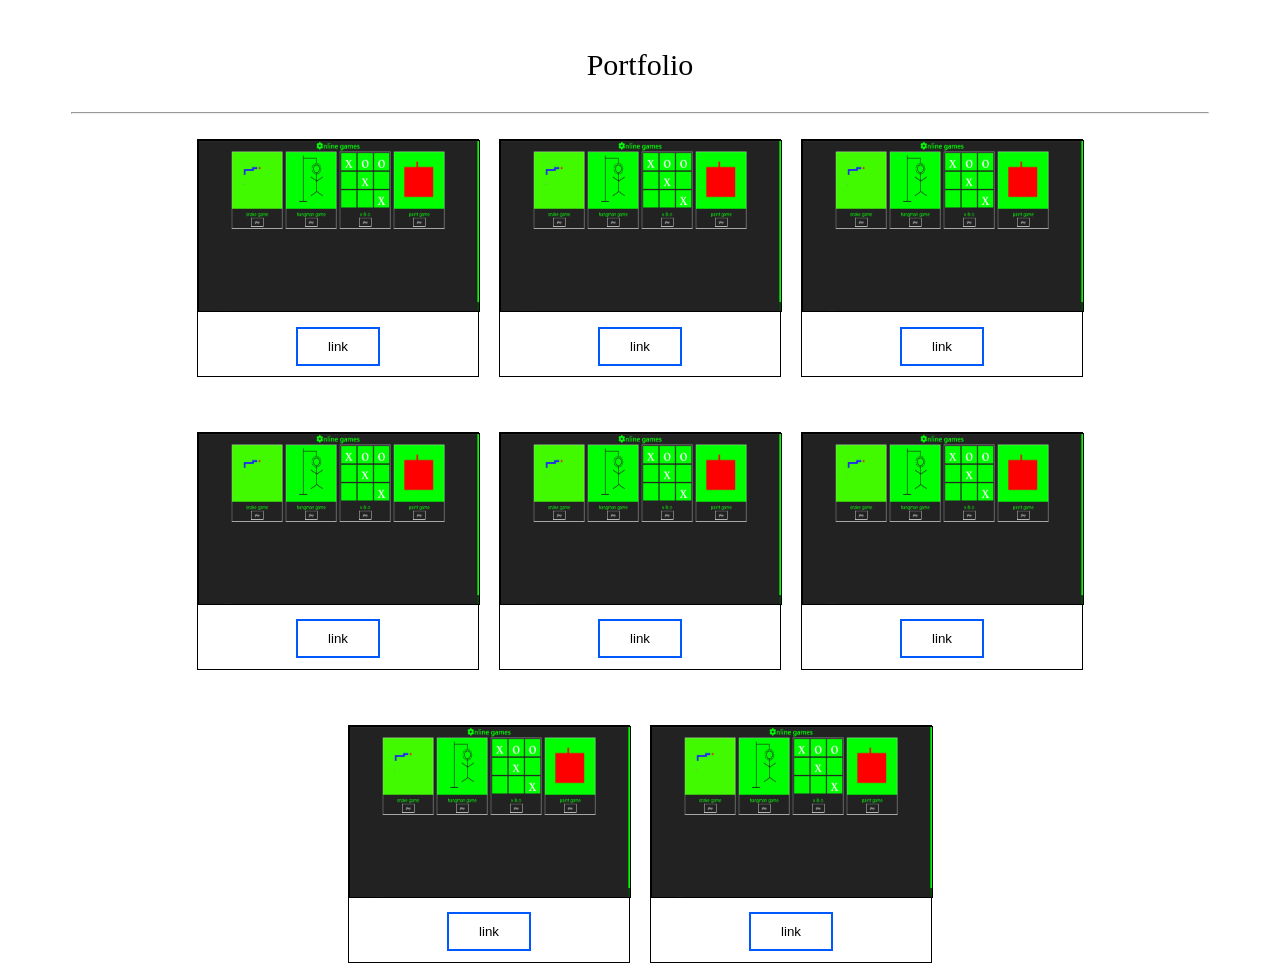
<file: html/projects.html>
<!DOCTYPE html>
<html lang="en">
<head>
    <meta charset="UTF-8">
    <meta http-equiv="X-UA-Compatible" content="IE=edge">
    <meta name="viewport" content="width=device-width, initial-scale=1.0">
    <title>Mohammed Hamdy | projects</title>
    <!-- css files -->
    <link rel="stylesheet" href="../css/projects.css">
    <link rel="stylesheet" href="../css/wifi.css">
    <!-- <link rel="stylesheet" href="../css/dark.css"> -->
    <!-- <link rel="stylesheet" href="../css/light.css"> -->
    <!-- css files -->
    <!-- font-awesome -->
    <link rel="stylesheet" href="https://cdnjs.cloudflare.com/ajax/libs/font-awesome/6.3.0/css/all.min.css">
    <!-- font-awesome -->
    <!-- js files -->
    <script defer src="../js/wifi.js"></script>
    <!-- js files -->
</head>
<body>
    <!-- Start wifi errors code -->
    <div id="wifi" class="wifi">
        <i class="fa-solid fa-wifi wifi-icon"></i>
        <p>sorry but, There is something in your network</p>
        <button id="reload-button" class="reload-button">reload <i class="fa-solid fa-rotate-right"></i></button>
        <span id="loader" class="loader"></span>
    </div>
    <!-- End wifi errors code -->
    <main id="Portfolio" class="Portfolio">
        <p class="title-of-portfolio">Portfolio</p>
        <hr>
        <div class="container">
            <div class="project-card project-card-1">
                <div class="container-of-image">
                    <img src="../images/p1.png">
                </div>
                <div class="container-of-link">
                    <button class="link-button">link</button>
                </div>
            </div>
            <div class="project-card project-card-1">
                <div class="container-of-image">
                    <img src="../images/p1.png">
                </div>
                <div class="container-of-link">
                    <button class="link-button">link</button>
                </div>
            </div>
            <div class="project-card project-card-1">
                <div class="container-of-image">
                    <img src="../images/p1.png">
                </div>
                <div class="container-of-link">
                    <button class="link-button">link</button>
                </div>
            </div>
            <div class="project-card project-card-1">
                <div class="container-of-image">
                    <img src="../images/p1.png">
                </div>
                <div class="container-of-link">
                    <button class="link-button">link</button>
                </div>
            </div>
            <div class="project-card project-card-1">
                <div class="container-of-image">
                    <img src="../images/p1.png">
                </div>
                <div class="container-of-link">
                    <button class="link-button">link</button>
                </div>
            </div>
            <div class="project-card project-card-1">
                <div class="container-of-image">
                    <img src="../images/p1.png">
                </div>
                <div class="container-of-link">
                    <button class="link-button">link</button>
                </div>
            </div>
            <div class="project-card project-card-1">
                <div class="container-of-image">
                    <img src="../images/p1.png">
                </div>
                <div class="container-of-link">
                    <button class="link-button">link</button>
                </div>
            </div>
            <div class="project-card project-card-1">
                <div class="container-of-image">
                    <img src="../images/p1.png">
                </div>
                <div class="container-of-link">
                    <button class="link-button">link</button>
                </div>
            </div>
        </div>
    </main>
</body>
</html>
</file>
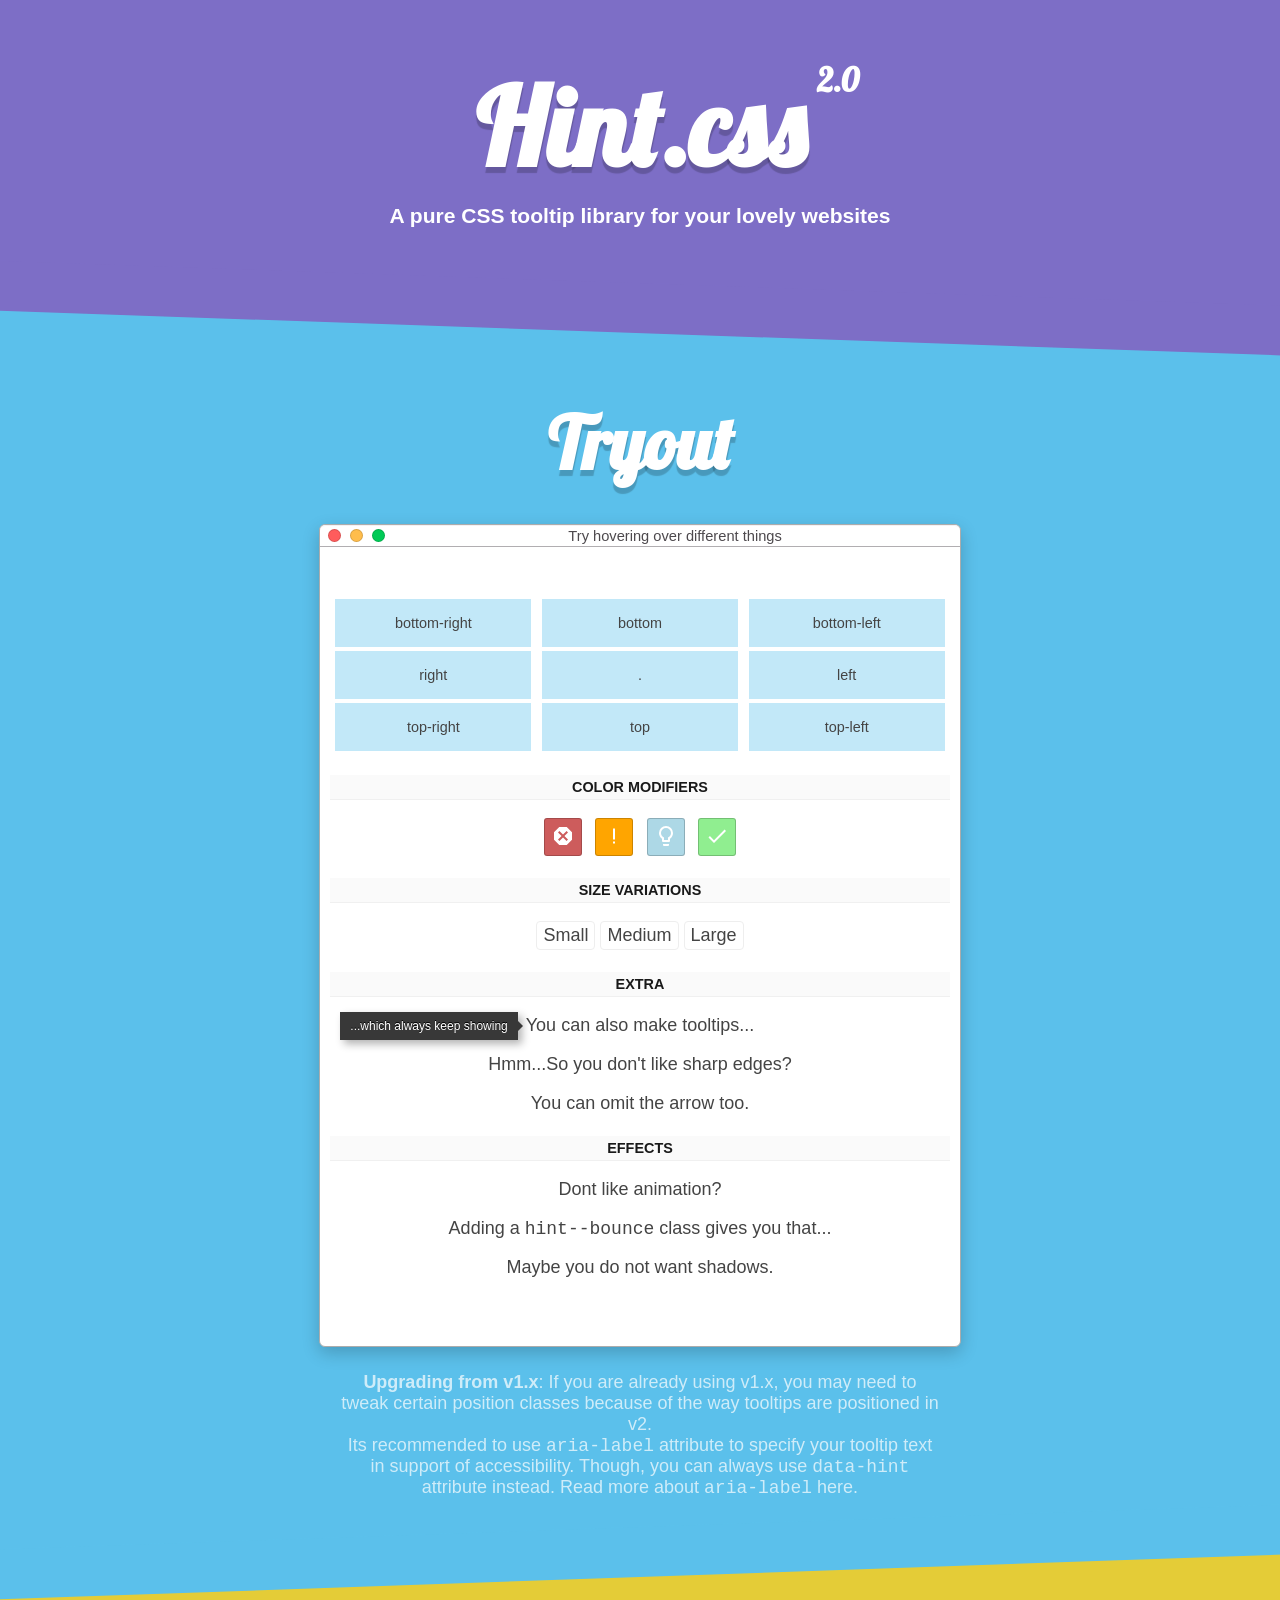
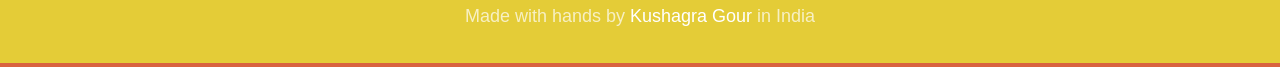
<file: css/hint.css-master/demo.html>
<!DOCTYPE html>
<html>
	<head>
		<meta charset="utf-8">
		<meta http-equiv="X-UA-Compatible" content="IE=edge,chrome=1">
		<title>Hint.css - A tooltip library in CSS</title>
		<meta name="description" content="A CSS only tooltip library">
		<meta name="viewport" content="width=device-width">
		<link href='https://fonts.googleapis.com/css?family=Lobster&display=swap' rel='stylesheet' type='text/css'>

		<link rel="image_src" href="hint.png"/>

		<style type="text/css">
			body {
				text-align: center;
				font-family: Arial;
				background: #D9623F;
				min-height: 100vh;
				font-size: 18px;
				padding: 0;
				margin: 0;
				color: white;
			}

			h1 {
				font-size: 6em;
					text-shadow: 0 6px 1px rgba(0, 0, 0, 0.2);
				font-family: 'Lobster', cursive;
			}
			h2 {
				font-size: 4em;
				margin: 0.5em 0;
					text-shadow: 0 6px 1px rgba(0, 0, 0, 0.2);
				font-family: 'Lobster', cursive;
			}
			.version {
					font-size: 0.3em;
					border-radius: 50%;
					padding: 1px 11px;
					text-shadow: none;
					top: 0px;
					position: absolute;
					right: -65px;
			}
			.section {
				padding: 3em 0;
				position: relative;
			}
			.section:after {
					content: '';
					position: absolute;
					bottom: -25px;
					background: inherit;
					left: -4px;
					height: 50px;
					right: -2px;
					z-index: 1;
					transform: rotate(2deg);
			}
			.section:last-of-type {
				padding-bottom: 2em;
			}
			.section:last-of-type:after {
				display: none;
			}
			.section--inverted:after {
					left: -4px;
					height: 50px;
					right: -2px;
					z-index: 1;
					transform: rotate(-2deg);
			}
			.hero {
				background: #5CC2F1;
				background: #81C439;
				background: #7D6EC6;
					/*text-shadow: 0 3px 7px rgba(0,0,0,0.25);*/
			}
			.section:nth-child(2) {
				background: #9993C1;
				background: #8BBA66;
				background: #5BC0EB;
				background:
			}
			.section:nth-child(3) {
				background: #D9623F;
				background: #E4CC37;
				/* #BD3769 */
				/* #E18335 */
			}
			.section:nth-child(4) {
				background: #7D6EC6;
			}
			.section:nth-child(5) {
				background: #D9623F;
				/*background: ##E18335;*/
				/* #BD3769 */
				/* #E18335 */
			}
			.section-inner {
				max-width: 600px;
				margin: 0 auto;
			}
			h1,h3{
				margin: 5px 0;
			}
			a {
				color: #1A5A7A;
				color: #fff;
				outline: none;
				text-decoration: none;
			}
			.btn {
				/*background: rgba(0,0,0,0.2);*/
				background: white;
				padding: 20px;
				display: inline-block;
				border-radius: 8px;
				text-transform: uppercase;
				transition: 0.3s ease;
			}
			.btn:hover {
				transform: scale(1.2);
			}
			.download-btn {
				color: #7D6EC6;
				margin-top: 1em;
			}
			.position-grid {
				display: flex;
				flex-wrap: wrap;
			}
			.position-grid__cell {
				flex: 1 33.33%;
				font-size: 0.8em;
			}
			.position-grid__cell a {
				display: inline-block;
				width: 90%;
				background: rgba(91, 192, 235, 0.37);
				color: white;
				margin: 2px 0;
				padding: 16px 5px;
			}
			.status-icon {
				background: indianred;
				fill: white;
				border-radius: 3px;
				padding: 5px 6px 2px;
				margin: 0 4px;
				border: 1px solid rgba(0,0,0,0.2);
			}
			.features ul {
				padding: 0;
				list-style: none;
			}
			.footer {
				color: rgba(255, 255, 255, 0.7);
			}
			.window {
				background: #fff;
				width: 50vw;
				min-width: 450px;
				margin: auto;
				border: 1px solid #acacac;
				border-radius: 6px;
				box-shadow: 0px 6px 17px rgba(0,0,0,0.2);
				cursor: default;
			}

			.titlebar {
				background: linear-gradient(top, #ebebeb, #d5d5d5);
				color: #4d494d;
				font-size: 11pt;
				line-height: 20px;
				text-align: center;
				width: 100%;
				height: 20px;
				border-top: 1px solid #f3f1f3;
				border-bottom: 1px solid #b1aeb1;
				border-top-left-radius: 6px;
				border-top-right-radius: 6px;
			}

			.buttons {
				padding-left: 8px;
				padding-top: 3px;
				float: left;
				line-height: 0px;
			}

			.titlebar__btn {
				font-size: 9pt;
				line-height: 11px;
				width: 11px;
				height: 11px;
				border: 1px solid rgba(0,0,0,0.15);
				border-radius: 50%;
				display: inline-block;
				margin-right: 5px;
				cursor: pointer;

			}
			.close {
				background: #ff5c5c;
			}
			.minimize {
				background: #ffbd4c;
			}
			.zoom {
				background: #00ca56;
			}
			.titlebar__btn:hover {
				border-color: rgba(0, 0, 0, 0.3);
			}
			.content {
				padding: 50px 10px;
				color: #777;
			}
			.content a {
				color: #444;
			}
			.content h3 {
				text-transform: uppercase;
				font-size: 0.8em;
				margin: 22px 0 0;
				padding: 4px 0;
				background: rgba(00,0,0,0.02);
				color: rgba(0,0,0,0.9);
				border-bottom: 1px solid rgba(0,0,0,0.04);
			}
			pre {
				color: #555;
				font-size: 1.5em;
			}
			a svg {
				fill: rgba(255, 255, 255, 0.6);
			}
			a:hover svg {
				fill: white;
			}
		</style>
		<link rel="stylesheet" href="hint.css">
	</head>
	<body>

		<div class="section  hero">

			<h1 style="display:inline-block;position:relative">Hint.css <small class="version">2.0</small> </h1>
			<h3>A pure CSS tooltip library for your lovely websites</h3>
			<br>
		</div>

		<div class="section  section--inverted">
			<h2>Tryout</h2>

				<div class="window">
					<div class="titlebar">
						<div class="buttons">
							<a class="titlebar__btn  close  hint--bottom-right" aria-label="Close"></a>
							<a class="titlebar__btn  minimize  hint--bottom-right" aria-label="Minimize"></a>
							<a class="titlebar__btn  zoom  hint--bottom-right" aria-label="Zoom"></a>
						</div>
						Try hovering over different things
					</div>
					<div class="content">
						<div class="position-grid">
							<div class="position-grid__cell"><a href="#" aria-label="bottom-right" class="hint--bottom-right">bottom-right</a></div>
							<div class="position-grid__cell"><a href="#" aria-label="bottom" class="hint--bottom">bottom</a></div>
							<div class="position-grid__cell"><a href="#" aria-label="bottom-left" class="hint--bottom-left">bottom-left</a></div>
							<div class="position-grid__cell"><a href="#" aria-label="right" class="hint--right">right</a></div>
							<div class="position-grid__cell"><a>.</a></div>
							<div class="position-grid__cell"><a href="#" aria-label="left" class="hint--left">left</a></div>
							<div class="position-grid__cell"><a href="#" aria-label="top-right" class="hint--top-right">top-right</a></div>
							<div class="position-grid__cell"><a href="#" aria-label="top" class="hint--top">top</a></div>
							<div class="position-grid__cell"><a href="#" aria-label="top-left" class="hint--top-left">top-left</a></div>
						</div>

						<h3>Color Modifiers</h3>
						<p>
							<a class="status-icon  hint--bottom-right  hint--error" style="background:indianred" aria-label="This is an error tooltip">
								<svg style="width:24px;height:24px" viewBox="0 0 24 24">
										<path fill="#ffffff" d="M8.27,3L3,8.27V15.73L8.27,21H15.73L21,15.73V8.27L15.73,3M8.41,7L12,10.59L15.59,7L17,8.41L13.41,12L17,15.59L15.59,17L12,13.41L8.41,17L7,15.59L10.59,12L7,8.41" />
								</svg>
							</a>
							<a class="status-icon  hint--bottom-right  hint--warning" style="background:orange" aria-label="This is a warning tooltip">
								<svg style="width:24px;height:24px" viewBox="0 0 24 24">
										<path fill="#ffffff" d="M11,4.5H13V15.5H11V4.5M13,17.5V19.5H11V17.5H13Z" />
								</svg>
							</a>
							<a class="status-icon  hint--bottom-left  hint--info" style="background:lightblue" aria-label="This is an info tooltip">
								<svg style="width:24px;height:24px" viewBox="0 0 24 24">
										<path fill="#ffffff" d="M12,2A7,7 0 0,1 19,9C19,11.38 17.81,13.47 16,14.74V17A1,1 0 0,1 15,18H9A1,1 0 0,1 8,17V14.74C6.19,13.47 5,11.38 5,9A7,7 0 0,1 12,2M9,21V20H15V21A1,1 0 0,1 14,22H10A1,1 0 0,1 9,21M12,4A5,5 0 0,0 7,9C7,11.05 8.23,12.81 10,13.58V16H14V13.58C15.77,12.81 17,11.05 17,9A5,5 0 0,0 12,4Z" />
								</svg>
							</a>
							<a class="status-icon  hint--bottom-right  hint--success" style="background:lightgreen" aria-label="This is success tooltip">
								<svg style="width:24px;height:24px" viewBox="0 0 24 24">
									<path fill="#ffffff" d="M21,7L9,19L3.5,13.5L4.91,12.09L9,16.17L19.59,5.59L21,7Z" />
								</svg>
							</a>
						</p>

						<h3>Size variations</h3>

						<p>
							<a class="hint--top  hint--small" style="border: 1px solid #eee;padding:3px 6px;border-radius:4px;" data-hint="You can show very very long sentences inside tooltips by using various available size variation classes.">
								Small
							</a>

							<a class="hint--top  hint--medium" style="border: 1px solid #eee;padding:3px 6px;border-radius:4px;" data-hint="You can show very very long sentences inside tooltips by using various available size variation classes.">
								Medium
							</a>

							<a class="hint--top  hint--large" style="border: 1px solid #eee;padding:3px 6px;border-radius:4px;" data-hint="You can show very very long sentences inside tooltips by using various available size variation classes.">
								Large
							</a>
						</p>


						<h3>Extra</h3>

						<p>
							<a class="hint--left  hint--always" aria-label="...which always keep showing">You can also make tooltips...</a>
						</p>

						<p>
							<a class="hint--top  hint--rounded" aria-label="We have rounded corners for you">Hmm...So you don't like sharp edges?</a>
						</p>

						<p>
							<a class="hint--top  hint--no-arrow" aria-label="Just the tip!">You can omit the arrow too.</a>
						</p>

						<h3>Effects</h3>

						<p>
							<a class="hint--top  hint--no-animate" aria-label="Get a simple show/hide tooltip">Dont like animation?</a>
						</p>
						<p>
							<a class="hint--right  hint--bounce" aria-label="Bounce">Adding a <code>hint--bounce</code> class gives you that...</a>
						</p>
						<p>
							<a class="hint--left  hint--no-shadow" aria-label="Yes, no shadows!">Maybe you do not want shadows.</a>
						</p>
					</div>
				</div>

				<div class="section-inner" style="opacity: 0.7; margin-top: 25px">
					<strong>Upgrading from v1.x</strong>: If you are already using v1.x, you may need to tweak certain position classes because of the way tooltips are positioned in v2.
					<br>
					Its recommended to use <code>aria-label</code> attribute to specify your tooltip text in support of accessibility. Though, you can always use <code>data-hint</code> attribute instead. <a href="https://webaccessibility.withgoogle.com/unit?unit=6&lesson=10">Read more about <code>aria-label</code> here</a>.

				</div>
		</div>

		<div class="section  footer">
			Made with hands by <a aria-label="@chinchang457" class="hint--top" href="https://twitter.com/chinchang457">Kushagra Gour</a> in India
		</div>

	</body>
</html>
</file>
<file: css/projects.css>
:root{
    --main-color: #0059ff;
    --second-color: #0099ff;
    --title-size: 30px;
    --sections-padding: 70px;
}
body{
    display: flex;
    justify-content: center;
}
.Portfolio{
    padding: 10px;
    width: 90%;
    text-align: end;
}
.Portfolio .container{
    height: 100%;
    width: 100%;
    display: flex;
    align-items: center;
    justify-content: center;
    flex-wrap: wrap;
    gap: 20px;
}
.Portfolio .title-of-portfolio{
    text-align: center;
    font-size: var(--title-size);
}
.Portfolio .project-card{
    border: 1px solid #000;
    width: 280px;
    display: flex;
    flex-direction: column;
    align-items: center;
    transition-duration: 1s;
    transition-property: transform;
}
.Portfolio .project-card .container-of-image{
    width: 100%;
}
.Portfolio .project-card:hover{
    transform: scale(1.1);
    -webkit-transform: scale(1.1);
    -moz-transform: scale(1.1);
    -ms-transform: scale(1.1);
    -o-transform: scale(1.1);
}
.Portfolio .project-card .container-of-image img{
    height: 170px;
    width: 100%;
    border: solid #000 1px;
}
.Portfolio .project-card .container-of-link{
    height: 50px;
    width: 100%;
    display: flex;
    justify-content: center;
    align-items: center;
    padding-top: 5px;
    padding-bottom: 5px;
}
.Portfolio .project-card .container-of-link .link-button{
    background-color: transparent;
    border: solid var(--main-color) 2px;
    outline: none;
    padding: 10px 30px;
    position: relative;
    overflow: hidden;
    cursor: pointer;
}
.Portfolio .project-card .container-of-link .link-button::before{
    content: "";
    background-color: var(--main-color);
    height: 100%;
    width: 0%;
    z-index: -1;
    position: absolute;
    top: 0;
    left: 0;
    transition-duration: 0.5s;
    transition-property: width;
}
.Portfolio .project-card .container-of-link .link-button:hover::before{
    width: 100%;
}
</file>
<file: css/wifi.css>
.wifi{
    margin-top: 20em;
    display: flex;
    flex-direction: column;
    justify-items: center;
    align-items: center;
    display: none;
    gap: 20px;
}
.wifi .wifi-icon{
    color: #000;
    font-size: 50px;
}
.wifi .reload-button{
    background-color: #666;
    color: #000;
    padding: 10px 20px;
    border: none;
    outline: none;
    border-radius: 10px;
    -webkit-border-radius: 10px;
    -moz-border-radius: 10px;
    -ms-border-radius: 10px;
    -o-border-radius: 10px;
    transition-duration: 1s;
    transition-property: transform;
    cursor: pointer;
}
.loader{
    width: 48px;
    height: 48px;
    border: 5px solid #000;
    border-bottom-color: #fff;
    border-radius: 50%;
    display: inline-block;
    box-sizing: border-box;
    animation: rotation 1s linear infinite;
    display: none;
}
@keyframes rotation{
    0% {
        transform: rotate(0deg);
    }
    100% {
        transform: rotate(360deg);
    }
}
</file>
<file: css/dark.css>
html{
    scrollbar-color: #777 #444;
    scrollbar-gutter: 5555px;
}
::-webkit-scrollbar{
    width: 15px;
}
::-webkit-scrollbar-track{
    background-color: #444;
}
::-webkit-scrollbar-thumb{
    background-color: #777;
    border-radius: 5px;
    -webkit-border-radius: 5px;
    -moz-border-radius: 5px;
    -ms-border-radius: 5px;
    -o-border-radius: 5px;
}
body{
    background-color: #333;
    color: #fff;
}
</file>
<file: css/light.css>
html{
    scrollbar-color: #ddd #fff;
    scrollbar-gutter: 5555px;
}
::-webkit-scrollbar{
    width: 15px;
}
::-webkit-scrollbar-track{
    background-color: #fff;
}
::-webkit-scrollbar-thumb{
    background-color: #777;
    border-radius: 5px;
    -webkit-border-radius: 5px;
    -moz-border-radius: 5px;
    -ms-border-radius: 5px;
    -o-border-radius: 5px;
}
body{
    background-color: #fff;
}
</file>
<file: css/hint.css-master/hint.css>
/*! Hint.css - v2.7.0 - 2021-10-01
* https://kushagra.dev/lab/hint/
* Copyright (c) 2021 Kushagra Gour */

/*-------------------------------------*\
	HINT.css - A CSS tooltip library
\*-------------------------------------*/
/**
 * HINT.css is a tooltip library made in pure CSS.
 *
 * Source: https://github.com/chinchang/hint.css
 * Demo: http://kushagragour.in/lab/hint/
 *
 */
/**
 * source: hint-core.scss
 *
 * Defines the basic styling for the tooltip.
 * Each tooltip is made of 2 parts:
 * 	1) body (:after)
 * 	2) arrow (:before)
 *
 * Classes added:
 * 	1) hint
 */
[class*="hint--"] {
  position: relative;
  display: inline-block;
  /**
	 * tooltip arrow
	 */
  /**
	 * tooltip body
	 */ }
  [class*="hint--"]:before, [class*="hint--"]:after {
    position: absolute;
    -webkit-transform: translate3d(0, 0, 0);
    -moz-transform: translate3d(0, 0, 0);
    transform: translate3d(0, 0, 0);
    visibility: hidden;
    opacity: 0;
    z-index: 1000000;
    pointer-events: none;
    -webkit-transition: 0.3s ease;
    -moz-transition: 0.3s ease;
    transition: 0.3s ease;
    -webkit-transition-delay: 0ms;
    -moz-transition-delay: 0ms;
    transition-delay: 0ms; }
  [class*="hint--"]:hover:before, [class*="hint--"]:hover:after {
    visibility: visible;
    opacity: 1; }
  [class*="hint--"]:hover:before, [class*="hint--"]:hover:after {
    -webkit-transition-delay: 100ms;
    -moz-transition-delay: 100ms;
    transition-delay: 100ms; }
  [class*="hint--"]:before {
    content: '';
    position: absolute;
    background: transparent;
    border: 6px solid transparent;
    z-index: 1000001; }
  [class*="hint--"]:after {
    background: #383838;
    color: white;
    padding: 8px 10px;
    font-size: 12px;
    font-family: "Helvetica Neue", Helvetica, Arial, sans-serif;
    line-height: 12px;
    white-space: nowrap; }
  [class*="hint--"][aria-label]:after {
    content: attr(aria-label); }
  [class*="hint--"][data-hint]:after {
    content: attr(data-hint); }

[aria-label='']:before, [aria-label='']:after,
[data-hint='']:before,
[data-hint='']:after {
  display: none !important; }

/**
 * source: hint-position.scss
 *
 * Defines the positoning logic for the tooltips.
 *
 * Classes added:
 * 	1) hint--top
 * 	2) hint--bottom
 * 	3) hint--left
 * 	4) hint--right
 */
/**
 * set default color for tooltip arrows
 */
.hint--top-left:before {
  border-top-color: #383838; }

.hint--top-right:before {
  border-top-color: #383838; }

.hint--top:before {
  border-top-color: #383838; }

.hint--bottom-left:before {
  border-bottom-color: #383838; }

.hint--bottom-right:before {
  border-bottom-color: #383838; }

.hint--bottom:before {
  border-bottom-color: #383838; }

.hint--left:before {
  border-left-color: #383838; }

.hint--right:before {
  border-right-color: #383838; }

/**
 * top tooltip
 */
.hint--top:before {
  margin-bottom: -11px; }

.hint--top:before, .hint--top:after {
  bottom: 100%;
  left: 50%; }

.hint--top:before {
  left: calc(50% - 6px); }

.hint--top:after {
  -webkit-transform: translateX(-50%);
  -moz-transform: translateX(-50%);
  transform: translateX(-50%); }

.hint--top:hover:before {
  -webkit-transform: translateY(-8px);
  -moz-transform: translateY(-8px);
  transform: translateY(-8px); }

.hint--top:hover:after {
  -webkit-transform: translateX(-50%) translateY(-8px);
  -moz-transform: translateX(-50%) translateY(-8px);
  transform: translateX(-50%) translateY(-8px); }

/**
 * bottom tooltip
 */
.hint--bottom:before {
  margin-top: -11px; }

.hint--bottom:before, .hint--bottom:after {
  top: 100%;
  left: 50%; }

.hint--bottom:before {
  left: calc(50% - 6px); }

.hint--bottom:after {
  -webkit-transform: translateX(-50%);
  -moz-transform: translateX(-50%);
  transform: translateX(-50%); }

.hint--bottom:hover:before {
  -webkit-transform: translateY(8px);
  -moz-transform: translateY(8px);
  transform: translateY(8px); }

.hint--bottom:hover:after {
  -webkit-transform: translateX(-50%) translateY(8px);
  -moz-transform: translateX(-50%) translateY(8px);
  transform: translateX(-50%) translateY(8px); }

/**
 * right tooltip
 */
.hint--right:before {
  margin-left: -11px;
  margin-bottom: -6px; }

.hint--right:after {
  margin-bottom: -14px; }

.hint--right:before, .hint--right:after {
  left: 100%;
  bottom: 50%; }

.hint--right:hover:before {
  -webkit-transform: translateX(8px);
  -moz-transform: translateX(8px);
  transform: translateX(8px); }

.hint--right:hover:after {
  -webkit-transform: translateX(8px);
  -moz-transform: translateX(8px);
  transform: translateX(8px); }

/**
 * left tooltip
 */
.hint--left:before {
  margin-right: -11px;
  margin-bottom: -6px; }

.hint--left:after {
  margin-bottom: -14px; }

.hint--left:before, .hint--left:after {
  right: 100%;
  bottom: 50%; }

.hint--left:hover:before {
  -webkit-transform: translateX(-8px);
  -moz-transform: translateX(-8px);
  transform: translateX(-8px); }

.hint--left:hover:after {
  -webkit-transform: translateX(-8px);
  -moz-transform: translateX(-8px);
  transform: translateX(-8px); }

/**
 * top-left tooltip
 */
.hint--top-left:before {
  margin-bottom: -11px; }

.hint--top-left:before, .hint--top-left:after {
  bottom: 100%;
  left: 50%; }

.hint--top-left:before {
  left: calc(50% - 6px); }

.hint--top-left:after {
  -webkit-transform: translateX(-100%);
  -moz-transform: translateX(-100%);
  transform: translateX(-100%); }

.hint--top-left:after {
  margin-left: 12px; }

.hint--top-left:hover:before {
  -webkit-transform: translateY(-8px);
  -moz-transform: translateY(-8px);
  transform: translateY(-8px); }

.hint--top-left:hover:after {
  -webkit-transform: translateX(-100%) translateY(-8px);
  -moz-transform: translateX(-100%) translateY(-8px);
  transform: translateX(-100%) translateY(-8px); }

/**
 * top-right tooltip
 */
.hint--top-right:before {
  margin-bottom: -11px; }

.hint--top-right:before, .hint--top-right:after {
  bottom: 100%;
  left: 50%; }

.hint--top-right:before {
  left: calc(50% - 6px); }

.hint--top-right:after {
  -webkit-transform: translateX(0);
  -moz-transform: translateX(0);
  transform: translateX(0); }

.hint--top-right:after {
  margin-left: -12px; }

.hint--top-right:hover:before {
  -webkit-transform: translateY(-8px);
  -moz-transform: translateY(-8px);
  transform: translateY(-8px); }

.hint--top-right:hover:after {
  -webkit-transform: translateY(-8px);
  -moz-transform: translateY(-8px);
  transform: translateY(-8px); }

/**
 * bottom-left tooltip
 */
.hint--bottom-left:before {
  margin-top: -11px; }

.hint--bottom-left:before, .hint--bottom-left:after {
  top: 100%;
  left: 50%; }

.hint--bottom-left:before {
  left: calc(50% - 6px); }

.hint--bottom-left:after {
  -webkit-transform: translateX(-100%);
  -moz-transform: translateX(-100%);
  transform: translateX(-100%); }

.hint--bottom-left:after {
  margin-left: 12px; }

.hint--bottom-left:hover:before {
  -webkit-transform: translateY(8px);
  -moz-transform: translateY(8px);
  transform: translateY(8px); }

.hint--bottom-left:hover:after {
  -webkit-transform: translateX(-100%) translateY(8px);
  -moz-transform: translateX(-100%) translateY(8px);
  transform: translateX(-100%) translateY(8px); }

/**
 * bottom-right tooltip
 */
.hint--bottom-right:before {
  margin-top: -11px; }

.hint--bottom-right:before, .hint--bottom-right:after {
  top: 100%;
  left: 50%; }

.hint--bottom-right:before {
  left: calc(50% - 6px); }

.hint--bottom-right:after {
  -webkit-transform: translateX(0);
  -moz-transform: translateX(0);
  transform: translateX(0); }

.hint--bottom-right:after {
  margin-left: -12px; }

.hint--bottom-right:hover:before {
  -webkit-transform: translateY(8px);
  -moz-transform: translateY(8px);
  transform: translateY(8px); }

.hint--bottom-right:hover:after {
  -webkit-transform: translateY(8px);
  -moz-transform: translateY(8px);
  transform: translateY(8px); }

/**
 * source: hint-sizes.scss
 *
 * Defines width restricted tooltips that can span
 * across multiple lines.
 *
 * Classes added:
 * 	1) hint--small
 * 	2) hint--medium
 * 	3) hint--large
 *
 */
.hint--small:after,
.hint--medium:after,
.hint--large:after {
  white-space: normal;
  line-height: 1.4em;
  word-wrap: break-word; }

.hint--small:after {
  width: 80px; }

.hint--medium:after {
  width: 150px; }

.hint--large:after {
  width: 300px; }

/**
 * source: hint-theme.scss
 *
 * Defines basic theme for tooltips.
 *
 */
[class*="hint--"] {
  /**
	 * tooltip body
	 */ }
  [class*="hint--"]:after {
    text-shadow: 0 -1px 0px black;
    box-shadow: 4px 4px 8px rgba(0, 0, 0, 0.3); }

/**
 * source: hint-color-types.scss
 *
 * Contains tooltips of various types based on color differences.
 *
 * Classes added:
 * 	1) hint--error
 * 	2) hint--warning
 * 	3) hint--info
 * 	4) hint--success
 *
 */
/**
 * Error
 */
.hint--error:after {
  background-color: #b34e4d;
  text-shadow: 0 -1px 0px #592726; }

.hint--error.hint--top-left:before {
  border-top-color: #b34e4d; }

.hint--error.hint--top-right:before {
  border-top-color: #b34e4d; }

.hint--error.hint--top:before {
  border-top-color: #b34e4d; }

.hint--error.hint--bottom-left:before {
  border-bottom-color: #b34e4d; }

.hint--error.hint--bottom-right:before {
  border-bottom-color: #b34e4d; }

.hint--error.hint--bottom:before {
  border-bottom-color: #b34e4d; }

.hint--error.hint--left:before {
  border-left-color: #b34e4d; }

.hint--error.hint--right:before {
  border-right-color: #b34e4d; }

/**
 * Warning
 */
.hint--warning:after {
  background-color: #c09854;
  text-shadow: 0 -1px 0px #6c5328; }

.hint--warning.hint--top-left:before {
  border-top-color: #c09854; }

.hint--warning.hint--top-right:before {
  border-top-color: #c09854; }

.hint--warning.hint--top:before {
  border-top-color: #c09854; }

.hint--warning.hint--bottom-left:before {
  border-bottom-color: #c09854; }

.hint--warning.hint--bottom-right:before {
  border-bottom-color: #c09854; }

.hint--warning.hint--bottom:before {
  border-bottom-color: #c09854; }

.hint--warning.hint--left:before {
  border-left-color: #c09854; }

.hint--warning.hint--right:before {
  border-right-color: #c09854; }

/**
 * Info
 */
.hint--info:after {
  background-color: #3986ac;
  text-shadow: 0 -1px 0px #1a3c4d; }

.hint--info.hint--top-left:before {
  border-top-color: #3986ac; }

.hint--info.hint--top-right:before {
  border-top-color: #3986ac; }

.hint--info.hint--top:before {
  border-top-color: #3986ac; }

.hint--info.hint--bottom-left:before {
  border-bottom-color: #3986ac; }

.hint--info.hint--bottom-right:before {
  border-bottom-color: #3986ac; }

.hint--info.hint--bottom:before {
  border-bottom-color: #3986ac; }

.hint--info.hint--left:before {
  border-left-color: #3986ac; }

.hint--info.hint--right:before {
  border-right-color: #3986ac; }

/**
 * Success
 */
.hint--success:after {
  background-color: #458746;
  text-shadow: 0 -1px 0px #1a321a; }

.hint--success.hint--top-left:before {
  border-top-color: #458746; }

.hint--success.hint--top-right:before {
  border-top-color: #458746; }

.hint--success.hint--top:before {
  border-top-color: #458746; }

.hint--success.hint--bottom-left:before {
  border-bottom-color: #458746; }

.hint--success.hint--bottom-right:before {
  border-bottom-color: #458746; }

.hint--success.hint--bottom:before {
  border-bottom-color: #458746; }

.hint--success.hint--left:before {
  border-left-color: #458746; }

.hint--success.hint--right:before {
  border-right-color: #458746; }

/**
 * source: hint-always.scss
 *
 * Defines a persisted tooltip which shows always.
 *
 * Classes added:
 * 	1) hint--always
 *
 */
.hint--always:after, .hint--always:before {
  opacity: 1;
  visibility: visible; }

.hint--always.hint--top:before {
  -webkit-transform: translateY(-8px);
  -moz-transform: translateY(-8px);
  transform: translateY(-8px); }

.hint--always.hint--top:after {
  -webkit-transform: translateX(-50%) translateY(-8px);
  -moz-transform: translateX(-50%) translateY(-8px);
  transform: translateX(-50%) translateY(-8px); }

.hint--always.hint--top-left:before {
  -webkit-transform: translateY(-8px);
  -moz-transform: translateY(-8px);
  transform: translateY(-8px); }

.hint--always.hint--top-left:after {
  -webkit-transform: translateX(-100%) translateY(-8px);
  -moz-transform: translateX(-100%) translateY(-8px);
  transform: translateX(-100%) translateY(-8px); }

.hint--always.hint--top-right:before {
  -webkit-transform: translateY(-8px);
  -moz-transform: translateY(-8px);
  transform: translateY(-8px); }

.hint--always.hint--top-right:after {
  -webkit-transform: translateY(-8px);
  -moz-transform: translateY(-8px);
  transform: translateY(-8px); }

.hint--always.hint--bottom:before {
  -webkit-transform: translateY(8px);
  -moz-transform: translateY(8px);
  transform: translateY(8px); }

.hint--always.hint--bottom:after {
  -webkit-transform: translateX(-50%) translateY(8px);
  -moz-transform: translateX(-50%) translateY(8px);
  transform: translateX(-50%) translateY(8px); }

.hint--always.hint--bottom-left:before {
  -webkit-transform: translateY(8px);
  -moz-transform: translateY(8px);
  transform: translateY(8px); }

.hint--always.hint--bottom-left:after {
  -webkit-transform: translateX(-100%) translateY(8px);
  -moz-transform: translateX(-100%) translateY(8px);
  transform: translateX(-100%) translateY(8px); }

.hint--always.hint--bottom-right:before {
  -webkit-transform: translateY(8px);
  -moz-transform: translateY(8px);
  transform: translateY(8px); }

.hint--always.hint--bottom-right:after {
  -webkit-transform: translateY(8px);
  -moz-transform: translateY(8px);
  transform: translateY(8px); }

.hint--always.hint--left:before {
  -webkit-transform: translateX(-8px);
  -moz-transform: translateX(-8px);
  transform: translateX(-8px); }

.hint--always.hint--left:after {
  -webkit-transform: translateX(-8px);
  -moz-transform: translateX(-8px);
  transform: translateX(-8px); }

.hint--always.hint--right:before {
  -webkit-transform: translateX(8px);
  -moz-transform: translateX(8px);
  transform: translateX(8px); }

.hint--always.hint--right:after {
  -webkit-transform: translateX(8px);
  -moz-transform: translateX(8px);
  transform: translateX(8px); }

/**
 * source: hint-rounded.scss
 *
 * Defines rounded corner tooltips.
 *
 * Classes added:
 * 	1) hint--rounded
 *
 */
.hint--rounded:after {
  border-radius: 4px; }

/**
 * source: hint-effects.scss
 *
 * Defines various transition effects for the tooltips.
 *
 * Classes added:
 * 	1) hint--no-animate
 * 	2) hint--bounce
 *
 */
.hint--no-animate:before, .hint--no-animate:after {
  -webkit-transition-duration: 0ms;
  -moz-transition-duration: 0ms;
  transition-duration: 0ms; }

.hint--bounce:before, .hint--bounce:after {
  -webkit-transition: opacity 0.3s ease, visibility 0.3s ease, -webkit-transform 0.3s cubic-bezier(0.71, 1.7, 0.77, 1.24);
  -moz-transition: opacity 0.3s ease, visibility 0.3s ease, -moz-transform 0.3s cubic-bezier(0.71, 1.7, 0.77, 1.24);
  transition: opacity 0.3s ease, visibility 0.3s ease, transform 0.3s cubic-bezier(0.71, 1.7, 0.77, 1.24); }

.hint--no-shadow:before, .hint--no-shadow:after {
  text-shadow: initial;
  box-shadow: initial; }

.hint--no-arrow:before {
  display: none; }
</file>
